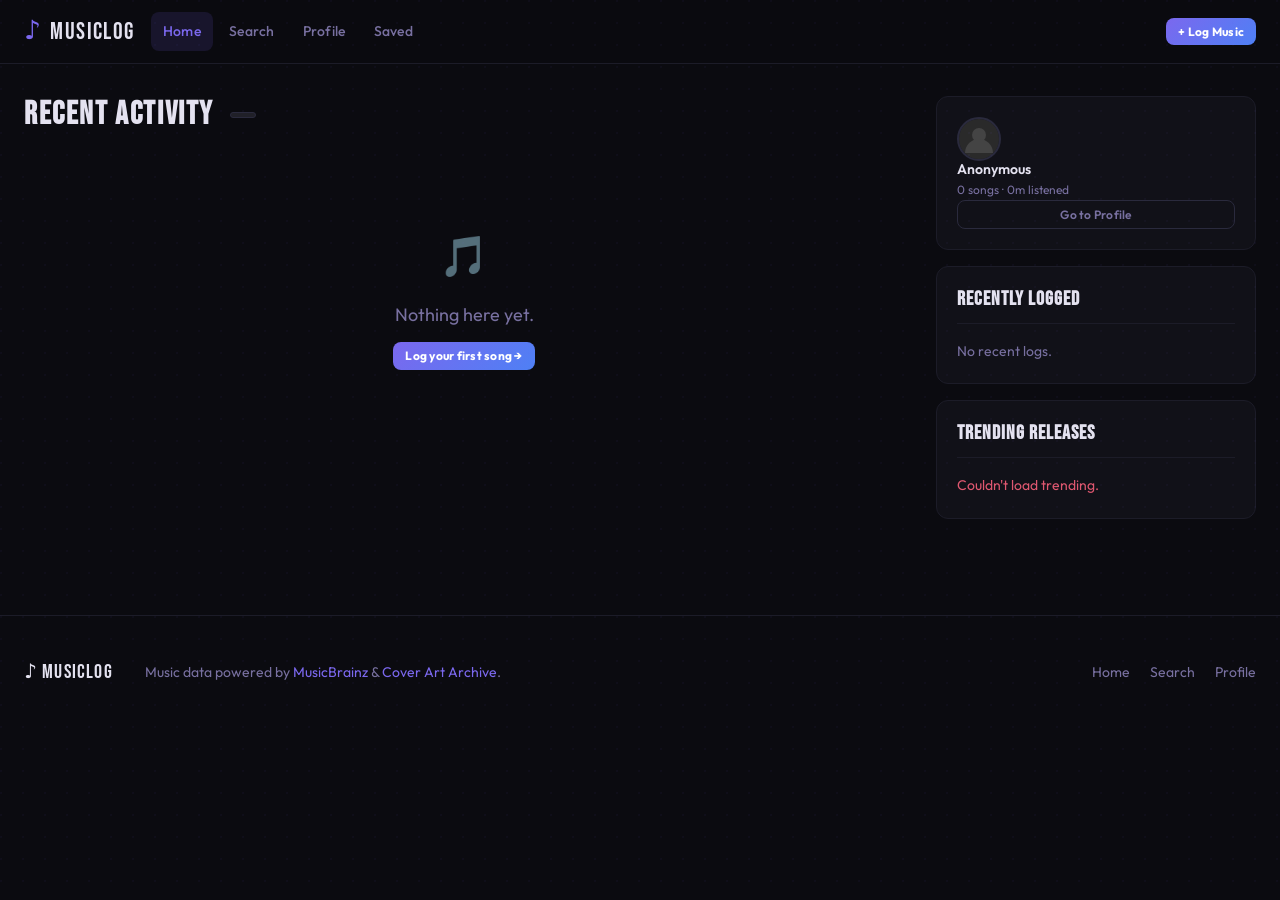
<file: index.html>
<!DOCTYPE html>
<html lang="en">
<head>
  <meta charset="UTF-8">
  <meta name="viewport" content="width=device-width, initial-scale=1.0">
  <meta name="description" content="MusicLog — Track every listen. Rate everything.">
  <title>MusicLog — Home</title>
  <link rel="preconnect" href="https://fonts.googleapis.com">
  <link rel="preconnect" href="https://fonts.gstatic.com" crossorigin>
  <link href="https://fonts.googleapis.com/css2?family=Bebas+Neue&family=Outfit:wght@300;400;500;600;700&display=swap" rel="stylesheet">
  <link rel="stylesheet" href="css/style.css">
  <link rel="stylesheet" href="css/home.css">
</head>
<body data-page="home">

  <header class="site-header">
    <nav class="nav" aria-label="Main navigation">
      <a href="index.html" class="nav__logo" aria-label="MusicLog — go to home">
        <span class="nav__logo-icon" aria-hidden="true">♪</span>
        MUSICLOG
      </a>

      <ul class="nav__links" role="list">
        <li><a href="index.html"    class="nav__link nav__link--active" aria-current="page">Home</a></li>
        <li><a href="search.html"   class="nav__link">Search</a></li>
        <li><a href="profile.html"  class="nav__link">Profile</a></li>
        <li><a href="saved.html"    class="nav__link">Saved</a></li>
      </ul>

      <div class="nav__actions">
        <a href="search.html" class="btn btn--accent btn--sm" aria-label="Log new music">+ Log Music</a>
        <button
          class="nav__toggle"
          id="nav-toggle"
          aria-label="Open navigation menu"
          aria-expanded="false"
          aria-controls="nav-mobile"
        >
          <span class="nav__toggle-bar" aria-hidden="true"></span>
          <span class="nav__toggle-bar" aria-hidden="true"></span>
          <span class="nav__toggle-bar" aria-hidden="true"></span>
        </button>
      </div>
    </nav>

    <div class="nav-mobile" id="nav-mobile" hidden>
      <ul class="nav-mobile__links" role="list">
        <li><a href="index.html"   class="nav-mobile__link" aria-current="page">Home</a></li>
        <li><a href="search.html"  class="nav-mobile__link">Search</a></li>
        <li><a href="profile.html" class="nav-mobile__link">Profile</a></li>
      </ul>
    </div>
  </header>

  <main class="home-layout" id="main-content">
    
    <div class="feed">
      <header class="feed__header">
        <h1 class="feed__heading">Recent Activity</h1>
        <span id="feed-count" class="feed__count"></span>
      </header>

      <div class="feed__loading" id="feed-loading">
        <div class="spinner" aria-hidden="true"></div>
        <span>Loading feed...</span>
      </div>

      <div class="feed__list" id="activity-feed" role="feed" aria-busy="false">
        </div>

      <div class="feed__empty empty-state" id="feed-empty" hidden>
        <span class="empty-state__icon" aria-hidden="true">🎵</span>
        <p class="empty-state__text">Nothing here yet.</p>
        <a href="search.html" class="btn btn--accent btn--sm">Log your first song →</a>
      </div>
    </div>

    <aside class="sidebar">
      
      <div class="sidebar-card profile-peek">
        <img id="sidebar-avatar" src="assets/avatar-placeholder.svg" alt="Profile avatar" class="profile-peek__avatar">
        <div class="profile-peek__info">
          <h2 id="sidebar-username" class="profile-peek__name">Anonymous</h2>
          <p id="sidebar-stats" class="profile-peek__stats">0 songs · 0m listened</p>
        </div>
        <a href="profile.html" class="btn btn--ghost btn--sm btn--full mt-sm">Go to Profile</a>
      </div>

      <div class="sidebar-card">
        <h3 class="sidebar-card__heading">Recently Logged</h3>
        <ul id="recent-list" class="recent-list" role="list">
          </ul>
        <p id="recent-empty" class="sidebar-card__empty" hidden>No recent logs.</p>
      </div>

      <div class="sidebar-card">
        <h3 class="sidebar-card__heading">Trending Releases</h3>
        
        <div id="trending-loading" class="sidebar-card__loading">Loading...</div>
        <div id="trending-error" class="sidebar-card__error" hidden>Couldn't load trending.</div>
        
        <ul id="trending-list" class="trending-list" role="list">
          </ul>
      </div>

    </aside>

  </main>

  <footer class="site-footer">
    <div class="site-footer__inner">
      <span class="site-footer__brand">
        <span aria-hidden="true">♪</span> MUSICLOG
      </span>
      <p class="site-footer__text">
        Music data powered by
        <a href="https://musicbrainz.org" target="_blank" rel="noopener noreferrer">MusicBrainz</a>
        &amp;
        <a href="https://coverartarchive.org" target="_blank" rel="noopener noreferrer">Cover Art Archive</a>.
      </p>
      <nav class="site-footer__nav" aria-label="Footer navigation">
        <a href="index.html"   class="site-footer__link">Home</a>
        <a href="search.html"  class="site-footer__link">Search</a>
        <a href="profile.html" class="site-footer__link">Profile</a>
      </nav>
    </div>
  </footer>

  <script type="module" src="js/main.js"></script>
</body>
</html>
</file>
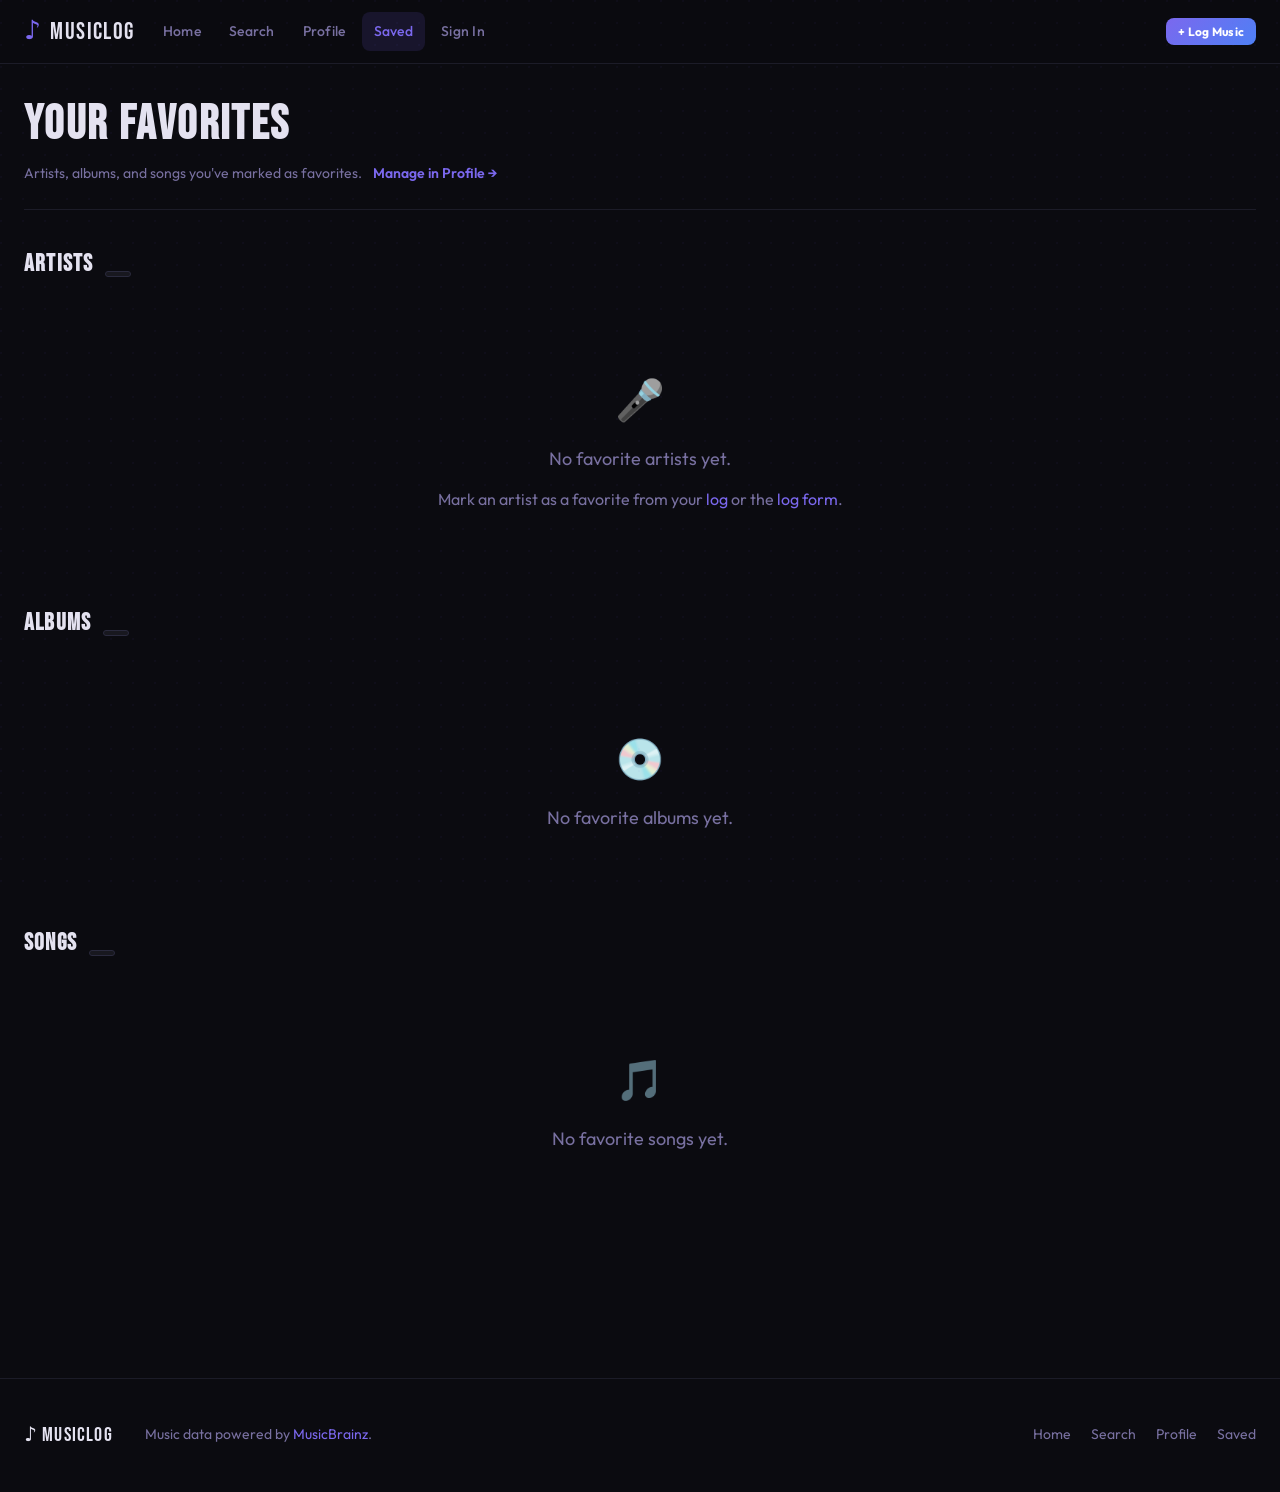
<file: saved.html>
<!DOCTYPE html>
<html lang="en">
<head>
  <meta charset="UTF-8">
  <meta name="viewport" content="width=device-width, initial-scale=1.0">
  <meta name="description" content="MusicLog — Your saved favorite artists, albums, and songs.">
  <title>MusicLog — Saved</title>
  <link rel="preconnect" href="https://fonts.googleapis.com">
  <link rel="preconnect" href="https://fonts.gstatic.com" crossorigin>
  <link href="https://fonts.googleapis.com/css2?family=Bebas+Neue&family=Outfit:wght@300;400;500;600;700&display=swap" rel="stylesheet">
  <link rel="stylesheet" href="css/style.css">
  <link rel="stylesheet" href="css/saved.css">
</head>
<body data-page="saved">

  <header class="site-header">
    <nav class="nav" aria-label="Main navigation">
      <a href="index.html" class="nav__logo" aria-label="MusicLog — go to home">
        <span class="nav__logo-icon" aria-hidden="true">♪</span>
        MUSICLOG
      </a>

      <ul class="nav__links" role="list">
        <li><a href="index.html"   class="nav__link">Home</a></li>
        <li><a href="search.html"  class="nav__link">Search</a></li>
        <li><a href="profile.html" class="nav__link">Profile</a></li>
        <li><a href="saved.html"   class="nav__link nav__link--active" aria-current="page">Saved</a></li>
        <li><a href="login.html"   class="nav__link">Sign In</a></li>
      </ul>

      <div class="nav__actions">
        <a href="search.html" class="btn btn--accent btn--sm">+ Log Music</a>
        <button
          class="nav__toggle"
          id="nav-toggle"
          aria-label="Open navigation menu"
          aria-expanded="false"
          aria-controls="nav-mobile"
        >
          <span class="nav__toggle-bar" aria-hidden="true"></span>
          <span class="nav__toggle-bar" aria-hidden="true"></span>
          <span class="nav__toggle-bar" aria-hidden="true"></span>
        </button>
      </div>
    </nav>

    <div class="nav-mobile" id="nav-mobile" hidden>
      <ul class="nav-mobile__links" role="list">
        <li><a href="index.html"   class="nav-mobile__link">Home</a></li>
        <li><a href="search.html"  class="nav-mobile__link">Search</a></li>
        <li><a href="profile.html" class="nav-mobile__link">Profile</a></li>
        <li><a href="saved.html"   class="nav-mobile__link" aria-current="page">Saved</a></li>
        <li><a href="login.html"   class="nav-mobile__link">Sign In</a></li>
      </ul>
    </div>
  </header>

  <main class="saved-layout" id="main-content">

    <header class="saved-header">
      <h1 class="saved-header__heading" id="saved-username">Your Favorites</h1>
      <p class="saved-header__sub">
        Artists, albums, and songs you've marked as favorites.
        <a href="profile.html#favorites" class="saved-header__link">Manage in Profile →</a>
      </p>
    </header>

    <!-- Favorite Artists -->
    <article class="saved-section" aria-labelledby="fav-artists-heading">
      <header class="saved-section__header">
        <h2 class="section-heading" id="fav-artists-heading">Artists</h2>
        <span class="saved-section__count" id="fav-artists-count" aria-live="polite"></span>
      </header>
      <div
        class="favorites-grid"
        id="fav-artists-grid"
        role="list"
        aria-label="Favorite artists"
      ></div>
      <div class="empty-state" id="fav-artists-empty" hidden>
        <span class="empty-state__icon" aria-hidden="true">🎤</span>
        <p class="empty-state__text">No favorite artists yet.</p>
        <p>Mark an artist as a favorite from your <a href="profile.html#list">log</a> or the <a href="search.html">log form</a>.</p>
      </div>
    </article>

    <!-- Favorite Albums -->
    <article class="saved-section" aria-labelledby="fav-albums-heading">
      <header class="saved-section__header">
        <h2 class="section-heading" id="fav-albums-heading">Albums</h2>
        <span class="saved-section__count" id="fav-albums-count" aria-live="polite"></span>
      </header>
      <div
        class="favorites-grid"
        id="fav-albums-grid"
        role="list"
        aria-label="Favorite albums"
      ></div>
      <div class="empty-state" id="fav-albums-empty" hidden>
        <span class="empty-state__icon" aria-hidden="true">💿</span>
        <p class="empty-state__text">No favorite albums yet.</p>
      </div>
    </article>

    <!-- Favorite Songs -->
    <article class="saved-section" aria-labelledby="fav-songs-heading">
      <header class="saved-section__header">
        <h2 class="section-heading" id="fav-songs-heading">Songs</h2>
        <span class="saved-section__count" id="fav-songs-count" aria-live="polite"></span>
      </header>
      <div
        class="favorites-grid favorites-grid--songs"
        id="fav-songs-grid"
        role="list"
        aria-label="Favorite songs"
      ></div>
      <div class="empty-state" id="fav-songs-empty" hidden>
        <span class="empty-state__icon" aria-hidden="true">🎵</span>
        <p class="empty-state__text">No favorite songs yet.</p>
      </div>
    </article>

  </main>

  <!-- ===================== FOOTER ===================== -->
  <footer class="site-footer">
    <div class="site-footer__inner">
      <span class="site-footer__brand"><span aria-hidden="true">♪</span> MUSICLOG</span>
      <p class="site-footer__text">
        Music data powered by
        <a href="https://musicbrainz.org" target="_blank" rel="noopener noreferrer">MusicBrainz</a>.
      </p>
      <nav class="site-footer__nav" aria-label="Footer navigation">
        <a href="index.html"   class="site-footer__link">Home</a>
        <a href="search.html"  class="site-footer__link">Search</a>
        <a href="profile.html" class="site-footer__link">Profile</a>
        <a href="saved.html"   class="site-footer__link">Saved</a>
      </nav>
    </div>
  </footer>

  <script type="module" src="js/main.js"></script>
</body>
</html>
</file>
<file: css/style.css>
:root {
  /* Backgrounds */
  --color-bg:        #0b0b10;
  --color-surface:   #111118;
  --color-surface-2: #18181f;
  --color-surface-3: #202028;
  --color-surface-4: #28283a;

  /* Borders */
  --color-border:     #2a2a3d;
  --color-border-dim: #1c1c28;
  --color-border-hi:  #3a3a54;

  /* Accent */
  --color-accent:       #7b68ee;
  --color-accent-2:     #4e80f5;
  --color-accent-hover: #9580f7;
  --color-accent-dim:   rgba(123, 104, 238, 0.13);
  --color-accent-glow:  rgba(123, 104, 238, 0.32);
  --color-gradient:     linear-gradient(135deg, #7b68ee 0%, #4e80f5 100%);

  /* Text */
  --color-text:       #e4e2f0;
  --color-text-muted: #7870a0;
  --color-text-dim:   #38345a;

  /* Semantic */
  --color-star:    #f0b840;
  --color-danger:  #e05870;
  --color-success: #52c2a0;
  --color-info:    #4e80f5;

  /* Typography */
  --font-display: 'Bebas Neue', system-ui, sans-serif;
  --font-body:    'Outfit', system-ui, sans-serif;

  --text-xs:   0.75rem;    /* 12 */
  --text-sm:   0.875rem;   /* 14 */
  --text-base: 1rem;       /* 16 */
  --text-md:   1.125rem;   /* 18 */
  --text-lg:   1.25rem;    /* 20 */
  --text-xl:   1.5rem;     /* 24 */
  --text-2xl:  2rem;       /* 32 */
  --text-3xl:  3rem;       /* 48 */

  /* Layout */
  --nav-height:      64px;
  --content-max:     1300px;
  --content-pad:     1.5rem;

  /* Spacing */
  --sp-1:  0.25rem;
  --sp-2:  0.5rem;
  --sp-3:  0.75rem;
  --sp-4:  1rem;
  --sp-5:  1.25rem;
  --sp-6:  1.5rem;
  --sp-8:  2rem;
  --sp-10: 2.5rem;
  --sp-12: 3rem;
  --sp-16: 4rem;

  /* Radii */
  --r-sm:   4px;
  --r-md:   8px;
  --r-lg:   12px;
  --r-xl:   18px;
  --r-full: 9999px;

  /* Shadows */
  --sh-sm:     0 1px 4px rgba(0,0,0,0.55);
  --sh-md:     0 4px 18px rgba(0,0,0,0.65);
  --sh-lg:     0 8px 40px rgba(0,0,0,0.75);
  --sh-accent: 0 4px 28px var(--color-accent-glow);

  /* Transitions */
  --t-fast: 130ms ease;
  --t-base: 220ms ease;
  --t-slow: 380ms ease;
}


*, *::before, *::after { box-sizing: border-box; margin: 0; padding: 0; }
html { scroll-behavior: smooth; }
img  { display: block; max-width: 100%; }
ul, ol { list-style: none; }
button { font-family: var(--font-body); cursor: pointer; border: none; background: none; }
input, select, textarea, button { font-family: inherit; font-size: inherit; }
a { color: var(--color-accent); text-decoration: none; transition: color var(--t-fast); }
a:hover { color: var(--color-accent-hover); }
h1, h2, h3, h4, h5 { line-height: 1.2; font-weight: 700; }
[hidden] { display: none !important; }


/* base */
body {
  background-color: var(--color-bg);
  color: var(--color-text);
  font-family: var(--font-body);
  font-size: var(--text-base);
  line-height: 1.65;
  min-height: 100vh;
  padding-top: var(--nav-height);
  -webkit-font-smoothing: antialiased;
  -moz-osx-font-smoothing: grayscale;
}

body::before {
  content: '';
  position: fixed;
  inset: 0;
  background-image: radial-gradient(
    circle at 1px 1px,
    rgba(123, 104, 238, 0.045) 1px,
    transparent 0
  );
  background-size: 22px 22px;
  pointer-events: none;
  z-index: 9999;
}


/* utilities */
.sr-only {
  position: absolute;
  width: 1px; height: 1px;
  padding: 0; margin: -1px;
  overflow: hidden;
  clip: rect(0,0,0,0);
  white-space: nowrap;
  border: 0;
}

.section-heading {
  font-family: var(--font-display);
  font-size: var(--text-xl);
  letter-spacing: 0.05em;
  color: var(--color-text);
  margin-bottom: var(--sp-5);
}

.tag {
  display: inline-block;
  padding: 2px var(--sp-2);
  font-size: var(--text-xs);
  font-weight: 700;
  border-radius: var(--r-sm);
  text-transform: uppercase;
  letter-spacing: 0.06em;
}
.tag--song    { background: rgba(78,128,245,0.14); color: #6899f8; }
.tag--album   { background: rgba(123,104,238,0.14); color: var(--color-accent); }
.tag--ep      { background: rgba(82,194,160,0.14); color: var(--color-success); }
.tag--single  { background: rgba(240,184,64,0.14); color: var(--color-star); }

/* Spinner */
.spinner {
  display: inline-block;
  width: 24px; height: 24px;
  border: 3px solid var(--color-border);
  border-top-color: var(--color-accent);
  border-radius: 50%;
  animation: spin 0.7s linear infinite;
  flex-shrink: 0;
}
.spinner--sm { width: 16px; height: 16px; border-width: 2px; }
@keyframes spin { to { transform: rotate(360deg); } }

/* Empty state */
.empty-state {
  display: flex;
  flex-direction: column;
  align-items: center;
  gap: var(--sp-3);
  padding: var(--sp-12) var(--sp-6);
  text-align: center;
  color: var(--color-text-muted);
}
.empty-state__icon { font-size: 2.5rem; }
.empty-state__text { font-size: var(--text-md); }


/* navigation */

.site-header {
  position: fixed;
  inset: 0 0 auto 0;
  height: var(--nav-height);
  background: rgba(11, 11, 16, 0.9);
  backdrop-filter: blur(18px);
  -webkit-backdrop-filter: blur(18px);
  border-bottom: 1px solid var(--color-border-dim);
  z-index: 200;
}

.nav {
  display: flex;
  align-items: center;
  gap: var(--sp-4);
  max-width: var(--content-max);
  height: 100%;
  margin: 0 auto;
  padding: 0 var(--content-pad);
}

/* Logo */
.nav__logo {
  display: flex;
  align-items: center;
  gap: var(--sp-2);
  font-family: var(--font-display);
  font-size: var(--text-xl);
  color: var(--color-text);
  letter-spacing: 0.06em;
  flex-shrink: 0;
  transition: color var(--t-fast);
}
.nav__logo:hover { color: var(--color-accent); }
.nav__logo-icon { color: var(--color-accent); font-size: 1.1em; }

/* Desktop links */
.nav__links {
  display: flex;
  align-items: center;
  gap: var(--sp-1);
  flex: 1;
}

.nav__link {
  display: block;
  padding: var(--sp-2) var(--sp-3);
  font-size: var(--text-sm);
  font-weight: 500;
  color: var(--color-text-muted);
  border-radius: var(--r-md);
  letter-spacing: 0.02em;
  transition: color var(--t-fast), background-color var(--t-fast);
}
.nav__link:hover { color: var(--color-text); background: var(--color-surface-2); }
.nav__link--active { color: var(--color-accent) !important; background: var(--color-accent-dim); }

/* Nav action buttons */
.nav__actions {
  display: flex;
  align-items: center;
  gap: var(--sp-3);
  margin-left: auto;
}

/* Hamburger */
.nav__toggle {
  display: none;
  flex-direction: column;
  justify-content: center;
  gap: 5px;
  width: 36px;
  height: 36px;
  padding: var(--sp-2);
  border-radius: var(--r-md);
  transition: background-color var(--t-fast);
}
.nav__toggle:hover { background: var(--color-surface-2); }
.nav__toggle-bar {
  display: block;
  width: 100%;
  height: 2px;
  background: var(--color-text-muted);
  border-radius: 2px;
  transition: background-color var(--t-fast);
}
.nav__toggle:hover .nav__toggle-bar { background: var(--color-text); }

/* Mobile drawer */
.nav-mobile {
  position: fixed;
  top: var(--nav-height);
  left: 0; right: 0;
  background: var(--color-surface);
  border-bottom: 1px solid var(--color-border);
  padding: var(--sp-4) var(--content-pad);
  z-index: 199;
  animation: slideDown var(--t-base);
}
@keyframes slideDown {
  from { opacity: 0; transform: translateY(-8px); }
  to   { opacity: 1; transform: translateY(0); }
}

.nav-mobile__links {
  display: flex;
  flex-direction: column;
  gap: var(--sp-1);
}

.nav-mobile__link {
  display: block;
  padding: var(--sp-3) var(--sp-4);
  font-size: var(--text-base);
  font-weight: 500;
  color: var(--color-text-muted);
  border-radius: var(--r-md);
  transition: color var(--t-fast), background-color var(--t-fast);
}
.nav-mobile__link:hover,
.nav-mobile__link[aria-current="page"] {
  color: var(--color-accent);
  background: var(--color-accent-dim);
}


/* buttons */

.btn {
  display: inline-flex;
  align-items: center;
  justify-content: center;
  gap: var(--sp-2);
  padding: var(--sp-2) var(--sp-5);
  font-size: var(--text-sm);
  font-weight: 600;
  border-radius: var(--r-md);
  border: 1px solid transparent;
  letter-spacing: 0.02em;
  white-space: nowrap;
  user-select: none;
  cursor: pointer;
  transition:
    background-color var(--t-fast),
    color var(--t-fast),
    border-color var(--t-fast),
    box-shadow var(--t-fast),
    transform var(--t-fast);
}
.btn:active { transform: translateY(1px); }

.btn--accent {
  background: var(--color-gradient);
  color: #fff;
  font-weight: 700;
  border: none;
}
.btn--accent:hover {
  box-shadow: var(--sh-accent);
  filter: brightness(1.1);
  color: #fff;
}

.btn--ghost {
  background: transparent;
  color: var(--color-text-muted);
  border-color: var(--color-border);
}
.btn--ghost:hover {
  background: var(--color-surface-2);
  color: var(--color-text);
  border-color: var(--color-border-hi);
}

.btn--sm  { padding: var(--sp-1) var(--sp-3); font-size: var(--text-xs); }
.btn--lg  { padding: var(--sp-3) var(--sp-8); font-size: var(--text-base); }
.btn--full { width: 100%; }

/* Icon button */
.btn-icon {
  display: inline-flex;
  align-items: center;
  justify-content: center;
  width: 28px; height: 28px;
  border-radius: var(--r-sm);
  font-size: var(--text-sm);
  color: var(--color-text-muted);
  transition: color var(--t-fast), background-color var(--t-fast);
}
.btn-icon:hover           { background: var(--color-surface-3); color: var(--color-text); }
.btn-icon--edit:hover     { color: var(--color-accent); }
.btn-icon--delete:hover   { color: var(--color-danger); }
.btn-icon--clear          { font-size: var(--text-xs); }


/* forms */

.form-group {
  display: flex;
  flex-direction: column;
  gap: var(--sp-1);
  margin-bottom: var(--sp-5);
}
.form-group--half { flex: 1; min-width: 0; }
.form-group--check {
  flex-direction: row;
  align-items: flex-start;
  gap: 0;
  margin-bottom: var(--sp-4);
}

.form-row {
  display: flex;
  gap: var(--sp-4);
  align-items: flex-start;
}

.form-label {
  font-size: var(--text-xs);
  font-weight: 700;
  color: var(--color-text-muted);
  letter-spacing: 0.06em;
  text-transform: uppercase;
}
.form-label abbr {
  text-decoration: none;
  color: var(--color-accent);
  margin-left: 2px;
}
.form-label__hint {
  font-weight: 400;
  text-transform: none;
  font-size: var(--text-xs);
  color: var(--color-text-dim);
  letter-spacing: 0;
}

.form-label-row {
  display: flex;
  align-items: center;
  justify-content: space-between;
  margin-bottom: var(--sp-1);
}
.form-label-action {
  font-size: var(--text-xs);
  color: var(--color-accent);
  background: none;
  border: none;
  cursor: pointer;
  transition: color var(--t-fast);
}
.form-label-action:hover { color: var(--color-accent-hover); }

/* Text / number / date / email / password inputs */
.form-input {
  display: block;
  width: 100%;
  padding: var(--sp-3) var(--sp-4);
  background: var(--color-surface-2);
  border: 1px solid var(--color-border);
  border-radius: var(--r-md);
  color: var(--color-text);
  font-size: var(--text-base);
  line-height: 1.5;
  outline: none;
  transition: border-color var(--t-fast), box-shadow var(--t-fast), background-color var(--t-fast);
}
.form-input::placeholder { color: var(--color-text-dim); }
.form-input:focus {
  border-color: var(--color-accent);
  background: var(--color-surface-3);
  box-shadow: 0 0 0 3px var(--color-accent-dim);
}
.form-input[type="date"]::-webkit-calendar-picker-indicator {
  filter: invert(0.4) sepia(1) saturate(2) hue-rotate(220deg);
  cursor: pointer;
}

/* Textarea */
.form-input--textarea {
  resize: vertical;
  min-height: 90px;
}

/* Select */
.form-input--select {
  appearance: none;
  -webkit-appearance: none;
  background-image: url("data:image/svg+xml,%3Csvg xmlns='http://www.w3.org/2000/svg' width='12' height='8' viewBox='0 0 12 8'%3E%3Cpath d='M1 1l5 5 5-5' stroke='%237870a0' stroke-width='1.8' fill='none' stroke-linecap='round' stroke-linejoin='round'/%3E%3C/svg%3E");
  background-repeat: no-repeat;
  background-position: right var(--sp-4) center;
  padding-right: var(--sp-10);
  cursor: pointer;
}
.form-input--select option,
.form-input--select optgroup {
  background: var(--color-surface-3);
  color: var(--color-text);
}

/* Rating number input */
.form-input--rating-num {
  width: 64px;
  text-align: center;
  padding: var(--sp-3) var(--sp-2);
}

/* Input with show/hide toggle addon */
.input-with-addon {
  position: relative;
  display: flex;
  align-items: center;
}
.form-input--with-addon { padding-right: 3rem; }
.input-addon-btn {
  position: absolute;
  right: var(--sp-3);
  top: 50%;
  transform: translateY(-50%);
  background: none;
  border: none;
  padding: var(--sp-1);
  color: var(--color-text-muted);
  cursor: pointer;
  font-size: 1rem;
  line-height: 1;
  transition: color var(--t-fast);
}
.input-addon-btn:hover { color: var(--color-text); }

/* Range slider */
.form-range {
  flex: 1;
  height: 4px;
  appearance: none;
  -webkit-appearance: none;
  background: var(--color-surface-4);
  border-radius: var(--r-full);
  outline: none;
  cursor: pointer;
}
.form-range::-webkit-slider-thumb {
  -webkit-appearance: none;
  width: 18px; height: 18px;
  border-radius: 50%;
  background: var(--color-gradient);
  cursor: pointer;
  transition: transform var(--t-fast), box-shadow var(--t-fast);
}
.form-range::-webkit-slider-thumb:hover {
  transform: scale(1.25);
  box-shadow: 0 0 0 4px var(--color-accent-dim);
}
.form-range::-moz-range-thumb {
  width: 18px; height: 18px;
  border: none;
  border-radius: 50%;
  background: var(--color-gradient);
  cursor: pointer;
}

/* Checkbox */
.form-label--check {
  display: flex;
  align-items: flex-start;
  gap: var(--sp-3);
  cursor: pointer;
  text-transform: none;
  font-weight: 500;
  font-size: var(--text-sm);
  color: var(--color-text-muted);
  letter-spacing: 0;
  line-height: 1.5;
}
.form-label--check:hover { color: var(--color-text); }

.form-checkbox {
  appearance: none;
  -webkit-appearance: none;
  width: 18px; height: 18px;
  min-width: 18px;
  border: 2px solid var(--color-border-hi);
  border-radius: var(--r-sm);
  background: var(--color-surface-2);
  cursor: pointer;
  position: relative;
  margin-top: 2px;
  transition: border-color var(--t-fast), background-color var(--t-fast);
}
.form-checkbox:checked {
  background: var(--color-gradient);
  border-color: var(--color-accent);
}
.form-checkbox:checked::after {
  content: '';
  position: absolute;
  left: 4px; top: 1px;
  width: 6px; height: 10px;
  border: 2px solid #fff;
  border-top: none;
  border-left: none;
  transform: rotate(45deg);
}
.form-checkbox:focus-visible {
  outline: 2px solid var(--color-accent);
  outline-offset: 2px;
}

.form-checkbox-label { line-height: 1.5; }

/* Radio buttons */
.form-fieldset { border: none; }

.radio-group {
  display: flex;
  flex-wrap: wrap;
  gap: var(--sp-3);
  margin-top: var(--sp-2);
}

.radio-option {
  display: flex;
  align-items: center;
  gap: var(--sp-2);
  cursor: pointer;
}

.radio-option__input {
  appearance: none;
  -webkit-appearance: none;
  width: 16px; height: 16px;
  min-width: 16px;
  border: 2px solid var(--color-border-hi);
  border-radius: 50%;
  background: var(--color-surface-2);
  cursor: pointer;
  position: relative;
  transition: border-color var(--t-fast);
}
.radio-option__input:checked { border-color: var(--color-accent); }
.radio-option__input:checked::after {
  content: '';
  position: absolute;
  inset: 3px;
  border-radius: 50%;
  background: var(--color-accent);
}

.radio-option__label {
  font-size: var(--text-sm);
  color: var(--color-text-muted);
  transition: color var(--t-fast);
}
.radio-option:hover .radio-option__label,
.radio-option__input:checked + .radio-option__label { color: var(--color-text); }

/* Error / hint / feedback */
.form-error {
  font-size: var(--text-xs);
  color: var(--color-danger);
  min-height: 1em;
  display: block;
}

.form-hint {
  font-size: var(--text-xs);
  color: var(--color-text-muted);
  line-height: 1.5;
}

.form-actions {
  display: flex;
  gap: var(--sp-3);
  flex-wrap: wrap;
  margin-top: var(--sp-6);
}
.form-actions--stack { flex-direction: column; }
.form-actions--full  .btn { flex: 1; }

.form-feedback {
  display: none;
  margin-top: var(--sp-4);
  padding: var(--sp-3) var(--sp-4);
  border-radius: var(--r-md);
  font-size: var(--text-sm);
  font-weight: 500;
  animation: feedbackIn var(--t-base);
}
.form-feedback:not(:empty) { display: block; }
.form-feedback--success {
  background: rgba(82,194,160,0.1);
  border: 1px solid rgba(82,194,160,0.3);
  color: var(--color-success);
}
.form-feedback--error {
  background: rgba(224,88,112,0.1);
  border: 1px solid rgba(224,88,112,0.3);
  color: var(--color-danger);
}
@keyframes feedbackIn {
  from { opacity: 0; transform: translateY(-4px); }
  to   { opacity: 1; transform: translateY(0); }
}

/* FOOTER*/

.site-footer {
  border-top: 1px solid var(--color-border-dim);
  padding: var(--sp-10) var(--content-pad);
  margin-top: var(--sp-16);
}

.site-footer__inner {
  max-width: var(--content-max);
  margin: 0 auto;
  display: flex;
  align-items: center;
  gap: var(--sp-8);
  flex-wrap: wrap;
}

.site-footer__brand {
  font-family: var(--font-display);
  font-size: var(--text-lg);
  color: var(--color-text);
  letter-spacing: 0.06em;
  flex-shrink: 0;
}

.site-footer__text {
  flex: 1;
  font-size: var(--text-sm);
  color: var(--color-text-muted);
}

.site-footer__nav { display: flex; gap: var(--sp-5); }

.site-footer__link {
  font-size: var(--text-sm);
  color: var(--color-text-muted);
}
.site-footer__link:hover { color: var(--color-accent); }


/* responsivity */

@media (max-width: 600px) {
  :root {
    --nav-height:  56px;
    --content-pad: 1rem;
  }

  .nav__links         { display: none; }
  .nav__toggle        { display: flex; }
  .nav__actions > .btn--accent { display: none; }

  .form-row { flex-direction: column; }
  .form-group--half { width: 100%; }

  .site-footer__inner { flex-direction: column; gap: var(--sp-4); text-align: center; }
  .site-footer__nav   { justify-content: center; }
}

@media (min-width: 1024px) {
  .nav__toggle       { display: none; }
  .nav-mobile        { display: none !important; }
  .nav__links        { display: flex; }
  .nav__actions > .btn--accent { display: inline-flex; }
}
</file>
<file: css/home.css>
.home-layout {
  display: grid;
  grid-template-columns: 1fr;          /* stacked on mobile */
  gap: var(--sp-8);
  max-width: var(--content-max);
  margin: 0 auto;
  padding: var(--sp-8) var(--content-pad);
  align-items: start;
}

@media (min-width: 1024px) {
  .home-layout {
    grid-template-columns: 1fr 320px;  /* feed | sidebar */
  }
}


/* feed section */

.feed { min-width: 0; }

.feed__header {
  display: flex;
  align-items: center;
  gap: var(--sp-4);
  margin-bottom: var(--sp-6);
}

.feed__heading {
  font-family: var(--font-display);
  font-size: var(--text-2xl);
  letter-spacing: 0.05em;
  color: var(--color-text);
}

.feed__count {
  font-size: var(--text-xs);
  font-weight: 700;
  color: var(--color-text-muted);
  background: var(--color-surface-3);
  border: 1px solid var(--color-border);
  padding: 2px var(--sp-3);
  border-radius: var(--r-full);
  letter-spacing: 0.04em;
}

.feed__loading {
  display: flex;
  align-items: center;
  gap: var(--sp-3);
  padding: var(--sp-8) 0;
  color: var(--color-text-muted);
  font-size: var(--text-sm);
}

.feed__list {
  display: flex;
  flex-direction: column;
  gap: var(--sp-4);
}

.feed__empty {
  padding: var(--sp-16) 0;
  text-align: center;
}


/* activity cards*/

.activity-card {
  display: flex;
  gap: var(--sp-4);
  background: var(--color-surface);
  border: 1px solid var(--color-border-dim);
  border-radius: var(--r-lg);
  padding: var(--sp-4);
  transition: border-color var(--t-base), box-shadow var(--t-base), transform var(--t-base);
  animation: cardIn 0.3s ease both;
}
.activity-card:hover {
  border-color: var(--color-border-hi);
  box-shadow: 0 4px 24px rgba(0,0,0,0.45);
  transform: translateY(-2px);
}

@keyframes cardIn {
  from { opacity: 0; transform: translateY(10px); }
  to   { opacity: 1; transform: translateY(0); }
}

.activity-card:nth-child(2) { animation-delay: 0.05s; }
.activity-card:nth-child(3) { animation-delay: 0.10s; }
.activity-card:nth-child(4) { animation-delay: 0.15s; }
.activity-card:nth-child(5) { animation-delay: 0.20s; }

.activity-card__cover-link { flex-shrink: 0; }

.activity-card__cover {
  width: 88px;
  height: 88px;
  border-radius: var(--r-md);
  object-fit: cover;
  background: var(--color-surface-3);
  transition: transform var(--t-base);
}
.activity-card:hover .activity-card__cover { transform: scale(1.04); }

.activity-card__body { flex: 1; min-width: 0; }

.activity-card__meta {
  display: flex;
  align-items: center;
  gap: var(--sp-2);
  margin-bottom: var(--sp-2);
}

.activity-card__date {
  font-size: var(--text-xs);
  color: var(--color-text-dim);
  margin-left: auto;
}

.activity-card__title {
  font-size: var(--text-md);
  font-weight: 600;
  color: var(--color-text);
  white-space: nowrap;
  overflow: hidden;
  text-overflow: ellipsis;
  margin-bottom: var(--sp-1);
}

.activity-card__artist {
  font-size: var(--text-sm);
  color: var(--color-text-muted);
  white-space: nowrap;
  overflow: hidden;
  text-overflow: ellipsis;
  margin-bottom: var(--sp-2);
}

.activity-card__rating {
  display: flex;
  align-items: center;
  gap: var(--sp-2);
  margin-bottom: var(--sp-2);
}

.activity-card__stars {
  color: var(--color-star);
  font-size: var(--text-sm);
  letter-spacing: -0.5px;
}

.activity-card__score {
  font-size: var(--text-sm);
  font-weight: 700;
  color: var(--color-star);
}

.activity-card__review {
  font-size: var(--text-sm);
  color: var(--color-text-muted);
  font-style: italic;
  display: -webkit-box;
  -webkit-line-clamp: 2;
  -webkit-box-orient: vertical;
  overflow: hidden;
}

.activity-card--skeleton {
  pointer-events: none;
  animation: skeletonPulse 1.6s ease-in-out infinite;
}
.activity-card--skeleton .activity-card__cover {
  background: var(--color-surface-3);
}
@keyframes skeletonPulse {
  0%, 100% { opacity: 0.5; }
  50%       { opacity: 0.9; }
}

@media (max-width: 600px) {
  .activity-card {
    flex-direction: column;
    gap: var(--sp-3);
  }
  .activity-card__cover {
    width: 100%;
    height: 160px;
    border-radius: var(--r-md) var(--r-md) 0 0;
    margin: calc(-1 * var(--sp-4));
    margin-bottom: 0;
    width: calc(100% + var(--sp-8));
  }
}


/* SIDEBAR*/

.sidebar {
  display: flex;
  flex-direction: column;
  gap: var(--sp-4);
}

@media (min-width: 1024px) {
  .sidebar {
    position: sticky;
    top: calc(var(--nav-height) + var(--sp-6));
  }
}

.sidebar-card {
  background: var(--color-surface);
  border: 1px solid var(--color-border-dim);
  border-radius: var(--r-lg);
  padding: var(--sp-5);
  transition: border-color var(--t-base);
}
.sidebar-card:hover { border-color: var(--color-border); }

.sidebar-card__heading {
  font-family: var(--font-display);
  font-size: var(--text-lg);
  letter-spacing: 0.05em;
  color: var(--color-text);
  padding-bottom: var(--sp-3);
  margin-bottom: var(--sp-4);
  border-bottom: 1px solid var(--color-border-dim);
}

.sidebar-card__link {
  display: block;
  margin-top: var(--sp-4);
  font-size: var(--text-xs);
  text-align: right;
  color: var(--color-accent);
  text-transform: uppercase;
  letter-spacing: 0.06em;
  font-weight: 700;
}
.sidebar-card__link:hover { color: var(--color-accent-hover); }

.sidebar-card__empty,
.sidebar-card__error {
  font-size: var(--text-sm);
  color: var(--color-text-muted);
}
.sidebar-card__error { color: var(--color-danger); }

.sidebar-card__loading {
  display: flex;
  align-items: center;
  gap: var(--sp-3);
  font-size: var(--text-sm);
  color: var(--color-text-muted);
  padding: var(--sp-2) 0;
}


/* recent list */

.recent-list {
  display: flex;
  flex-direction: column;
  gap: var(--sp-3);
}

.recent-item {
  display: flex;
  align-items: center;
  gap: var(--sp-3);
}

.recent-item__cover {
  width: 40px; height: 40px;
  border-radius: var(--r-sm);
  object-fit: cover;
  background: var(--color-surface-3);
  flex-shrink: 0;
}

.recent-item__info {
  flex: 1;
  min-width: 0;
  display: flex;
  flex-direction: column;
  gap: 2px;
}

.recent-item__title {
  font-size: var(--text-sm);
  font-weight: 600;
  color: var(--color-text);
  white-space: nowrap;
  overflow: hidden;
  text-overflow: ellipsis;
}

.recent-item__artist {
  font-size: var(--text-xs);
  color: var(--color-text-muted);
  white-space: nowrap;
  overflow: hidden;
  text-overflow: ellipsis;
}

.recent-item__score {
  font-size: var(--text-sm);
  font-weight: 700;
  color: var(--color-star);
  flex-shrink: 0;
}


/* trending stuff */

.trending-list {
  display: flex;
  flex-direction: column;
  gap: var(--sp-3);
}

.trending-item {
  display: flex;
  align-items: center;
  gap: var(--sp-3);
  cursor: default;
}

.trending-item__cover {
  width: 44px; height: 44px;
  border-radius: var(--r-sm);
  object-fit: cover;
  background: var(--color-surface-3);
  flex-shrink: 0;
}

.trending-item__info {
  flex: 1;
  min-width: 0;
  display: flex;
  flex-direction: column;
  gap: 2px;
}

.trending-item__title {
  font-size: var(--text-sm);
  font-weight: 600;
  color: var(--color-text);
  white-space: nowrap;
  overflow: hidden;
  text-overflow: ellipsis;
}

.trending-item__artist {
  font-size: var(--text-xs);
  color: var(--color-text-muted);
  white-space: nowrap;
  overflow: hidden;
  text-overflow: ellipsis;
}


/* profile */

.profile-peek {
  flex-wrap: wrap;
}

.profile-peek .btn {
  flex: 1 0 100%;
}

.profile-peek__avatar {
  width: 44px; height: 44px;
  border-radius: 50%;
  object-fit: cover;
  background: var(--color-surface-3);
  border: 2px solid var(--color-border);
  flex-shrink: 0;
}

.profile-peek__info {
  flex: 1;
  min-width: 0;
  display: flex;
  flex-direction: column;
  gap: 2px;
}

.profile-peek__name {
  font-size: var(--text-sm);
  font-weight: 600;
  color: var(--color-text);
}

.profile-peek__stats {
  font-size: var(--text-xs);
  color: var(--color-text-muted);
}
</file>
<file: css/saved.css>
.saved-layout {
  max-width: var(--content-max);
  margin: 0 auto;
  padding: var(--sp-8) var(--content-pad) var(--sp-16);
}

/* ── Page header ── */
.saved-header {
  margin-bottom: var(--sp-10);
  padding-bottom: var(--sp-6);
  border-bottom: 1px solid var(--color-border-dim);
}

.saved-header__heading {
  font-family: var(--font-display);
  font-size: var(--text-3xl);
  letter-spacing: 0.05em;
  color: var(--color-text);
  margin-bottom: var(--sp-2);
}

.saved-header__sub {
  font-size: var(--text-sm);
  color: var(--color-text-muted);
}

.saved-header__link {
  color: var(--color-accent);
  font-weight: 600;
  margin-left: var(--sp-2);
}
.saved-header__link:hover { color: var(--color-accent-hover); }

/* ── Individual section ── */
.saved-section {
  margin-bottom: var(--sp-12);
}

.saved-section__header {
  display: flex;
  align-items: center;
  gap: var(--sp-3);
  margin-bottom: var(--sp-5);
}

.saved-section__count {
  font-size: var(--text-xs);
  font-weight: 700;
  color: var(--color-text-muted);
  background: var(--color-surface-2);
  border: 1px solid var(--color-border);
  padding: 2px var(--sp-3);
  border-radius: var(--r-full);
  letter-spacing: 0.04em;
}

/* ── Favorites Grid Layout ── */
.favorites-grid {
  display: grid;
  /* Creates responsive columns that are at least 150px wide */
  grid-template-columns: repeat(auto-fill, minmax(150px, 1fr));
  gap: var(--sp-4, 1rem);
  align-items: start;
}

/* ── Song-Specific Grid ── */
/* Songs often look better wider because of track titles */
.favorites-grid--songs {
  /* Makes song columns slightly wider than artists/albums */
  grid-template-columns: repeat(auto-fill, minmax(250px, 1fr));
}

/* Ensure images inside the grid don't blow up */
.favorites-grid img {
  max-width: 100%;
  height: auto;
  border-radius: var(--r-md, 8px);
}

/* ── Responsive ── */
@media (max-width: 600px) {
  .saved-header__heading { font-size: var(--text-2xl); }
}
</file>
